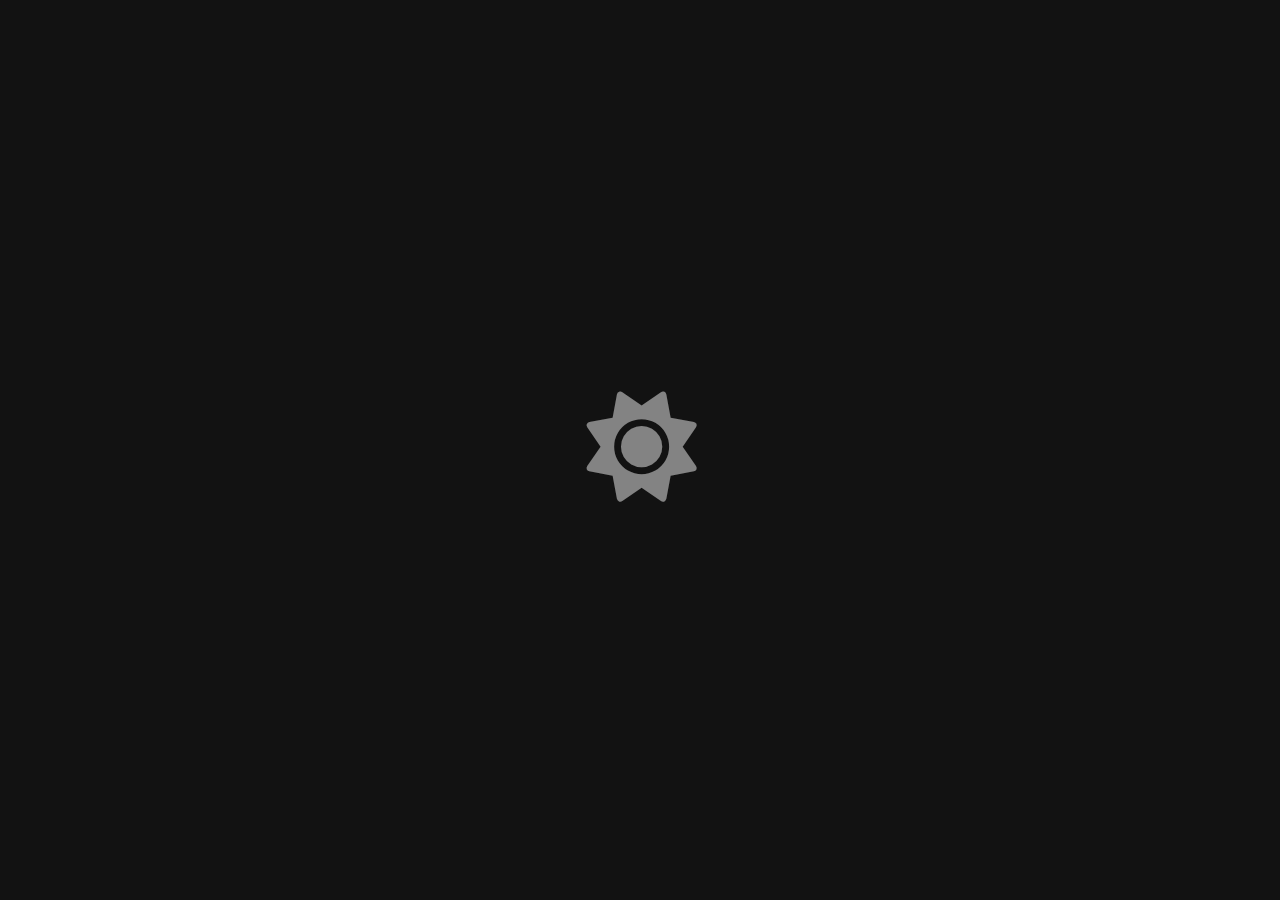
<file: public/index.html>
<!DOCTYPE html>
<html lang="en">
  <head>
    <meta charset="UTF-8" />
    <meta name="viewport" content="width=device-width, initial-scale=1.0" />
    <title>Star - Web Player</title>
    <link rel="icon" type="image/png" href="favicon.ico" />
    <link
      rel="stylesheet"
      type="text/css"
      href="../src/css/webstar-color.css" />
    <link rel="stylesheet" type="text/css" href="../src/css/style.css" />
    <link
      rel="stylesheet"
      type="text/css"
      href="../src/lib/fontawesome/css/all.min.css" />
  </head>
  <body>
    <span id="refresh">
      <div>
        <i class="fa-solid fa-sun fa-fade"></i>
      </div>
    </span>
    <div id="root" class="web">
      <!-------------AA------------->
      <header id="viw1">
        <!-------------A1------------->
        <nav id="viw2">
          <!--IMAGE-->
          <img src="logo.webp" alt="logo-star" loding="lazy" class="img1" />
          <!--HOME-->
          <li class="nav-item">
            <a class="nav-link" aria-current="page" href="index.html">
              <div class="color">
                <i class="fa-solid fa-house"></i>
                <p>Home</p>
              </div>
            </a>
          </li>
        </nav>
        <!-------------A2------------->
        <nav id="viw3">
          <ul id="nav">
            <!--RADIO-->
            <li class="nav-item">
              <a
                class="nav-link"
                aria-current="page"
                href="../src/assets/views/radio.html">
                <div class="color">
                  <i class="fa-solid fa-tower-cell"></i>
                  <p>Radio 24/7</p>
                </div>
              </a>
            </li>
            <!--PUDCAST-->
            <li class="nav-item">
              <a
                class="nav-link"
                aria-current="page"
                href="../src/assets/views/pudcast.html">
                <div class="color">
                  <i class="fa-solid fa-podcast"></i>
                  <p>Pudcast</p>
                </div>
              </a>
            </li>
          </ul>
          <!--APPEARANCE-->
          <ul class="ul-wall">
            <button class="btu-wall" id="appA">
              <div class="color" style="font-size: 15px">
                <i class="fa-solid fa-images"></i>
                <p>Appearance</p>
              </div>
            </button>
            <!--APPEARANCE(NONE)-->
            <section class="appnce" id="appearance">
              <li class="wall-both1">
                <!--TITLE-->
                <h3>Themes</h3>
                <!--BUTTON-->
                <div class="wall-both2">
                  <button class="wall-btu" id="bakA">Default</button>
                  <button class="wall-btu" id="bakB">Glaxay-V1</button>
                  <button class="wall-btu" id="bakC">Glaxay-V2</button>
                </div>
              </li>
            </section>
          </ul>
        </nav>
      </header>
      <!-------------BB------------->
      <main id="main1">
        <!-------------B1------------->
        <header id="main2">
          <!--RIGHT,LEFT-->
          <nav class="row">
            <ul id="aclown">
              <a id="a11" class="a1">
                <i class="fa-solid fa-chevron-left"></i>
              </a>
              <a id="a2" class="a2a">
                <i class="fa-solid fa-chevron-right"></i>
              </a>
            </ul>
            <!--SEARCH-->
            <form class="fsh">
              <input
                type="text"
                name="search"
                id="search"
                placeholder="Search..."
                onfocus="this.value=''" />
              <span id="btsh">
                <i class="fa-solid fa-search"></i>
              </span>
            </form>
            <!--SGIN-UP-LOGIN-->
            <ul class="f1">
              <!--S0-->
              <li class="nav-fill">
                <!--S1-->
                <a
                  class="nav-link"
                  id="link1"
                  href="../src/assets/views/Sgin-up.html">
                  <p>Sgin up</p>
                </a>
                <!--S2-->
                <a
                  id="link2"
                  class="nav-link"
                  href="../src/assets/views/Login.html">
                  <p>Login</p>
                </a>
              </li>
            </ul>
          </nav>
        </header>
        <!-------------B2------------->
        <main id="main3">
          <!--SECTION-1-->
          <section id="page1">
            <!--RAP-->
            <div class="row">
              <!--1-->
              <h6 class="text">Rap</h6>
            </div>
            <!-------------B3------------->
            <article class="cardsA">
              <!--1-->
              <div class="cards A">
                <div class="card">
                  <div class="card-head">
                    <img
                      src="../src/assets/image/logo/rap/rap1.webp"
                      class="img2"
                      alt="logo-music"
                      loding="lazy" />
                    <button id="R1" class="click">
                      <i id="1q" class="fa-solid fa-play"></i>
                    </button>
                    <button id="R11" class="click" style="visibility: hidden">
                      <i class="fa-solid fa-pause"></i>
                    </button>
                  </div>
                  <div class="card-body">
                    <h5 class="card-title" title="Coffee Break">
                      Coffee Break
                    </h5>
                    <p class="card-text">
                      Latin American mzic folk/popular/rap/pop....
                    </p>
                  </div>
                </div>
              </div>
              <!--2-->
              <div class="cards B">
                <div class="card">
                  <div class="card-head">
                    <img
                      src="../src/assets/image/logo/rap/rap2.webp"
                      class="img2"
                      alt="logo-music"
                      loding="lazy" />
                    <button id="R2" class="click">
                      <i id="2q" class="fa-solid fa-play"></i>
                    </button>
                    <button id="R22" class="click" style="visibility: hidden">
                      <i class="fa-solid fa-pause"></i>
                    </button>
                  </div>
                  <div class="card-body">
                    <h5 class="card-title" title="Ask Again Later">
                      Ask Again Later
                    </h5>
                    <p class="card-text">
                      Latin American mzic folk/popular/rap/pop....
                    </p>
                  </div>
                </div>
              </div>
              <!--3-->
              <div class="cards C">
                <div class="card">
                  <div class="card-head">
                    <img
                      src="../src/assets/image/logo/rap/rap3.webp"
                      class="img2"
                      alt="logo-music"
                      loding="lazy" />
                    <button id="R3" class="click">
                      <i id="3q" class="fa-solid fa-play"></i>
                    </button>
                    <button id="R33" class="click" style="visibility: hidden">
                      <i class="fa-solid fa-pause"></i>
                    </button>
                  </div>
                  <div class="card-body">
                    <h5 class="card-title" title="Unofficial Therapy">
                      Unofficial The...
                    </h5>
                    <p class="card-text">
                      Latin American mzic folk/popular/rap/pop....
                    </p>
                  </div>
                </div>
              </div>
              <!--4-->
              <div class="cards D">
                <div class="card">
                  <div class="card-head">
                    <img
                      src="../src/assets/image/logo/rap/rap4.webp"
                      class="img2"
                      alt="logo-music"
                      loding="lazy" />
                    <button id="R4" class="click">
                      <i id="4q" class="fa-solid fa-play"></i>
                    </button>
                    <button id="R44" class="click" style="visibility: hidden">
                      <i class="fa-solid fa-pause"></i>
                    </button>
                  </div>
                  <div class="card-body">
                    <h5 class="card-title" title="In the Lab">In the Lab</h5>
                    <p class="card-text">
                      Latin American mzic folk/popular/rap/pop....
                    </p>
                  </div>
                </div>
              </div>
              <!--5-->
              <div class="cards E">
                <div class="card">
                  <div class="card-head">
                    <img
                      src="../src/assets/image/logo/rap/rap5.webp"
                      class="img2"
                      alt="logo-music"
                      loding="lazy" />
                    <button id="R5" class="click">
                      <i id="5q" class="fa-solid fa-play"></i>
                    </button>
                    <button id="R55" class="click" style="visibility: hidden">
                      <i class="fa-solid fa-pause"></i>
                    </button>
                  </div>
                  <div class="card-body">
                    <h5 class="card-title" title="Diamonds">Diamonds</h5>
                    <p class="card-text">
                      Latin American mzic folk/popular/rap/pop....
                    </p>
                  </div>
                </div>
              </div>
            </article>
            <!--ROCK-->
            <div class="row">
              <!--1-->
              <h6 class="text">Rock</h6>
            </div>
            <!-------------B4------------->
            <article class="cardsA">
              <!--1-->
              <div class="cards A">
                <div class="card">
                  <div class="card-head">
                    <img
                      src="../src/assets/image/logo/rock/rock1.webp"
                      class="img2"
                      alt="logo-music"
                      loding="lazy" />
                    <button id="R01" class="click">
                      <i id="01q" class="fa-solid fa-play"></i>
                    </button>
                    <button id="R011" class="click" style="visibility: hidden">
                      <i class="fa-solid fa-pause"></i>
                    </button>
                  </div>
                  <div class="card-body">
                    <h5 class="card-title" title="Not Gonna Die">
                      Not Gonna Die
                    </h5>
                    <p class="card-text">Rise - 2013</p>
                  </div>
                </div>
              </div>
              <!--2-->
              <div class="cards B">
                <div class="card">
                  <div class="card-head">
                    <img
                      src="../src/assets/image/logo/rock/rock2.webp"
                      class="img2"
                      alt="logo-music"
                      loding="lazy" />
                    <button id="R02" class="click">
                      <i id="02q" class="fa-solid fa-play"></i>
                    </button>
                    <button id="R022" class="click" style="visibility: hidden">
                      <i class="fa-solid fa-pause"></i>
                    </button>
                  </div>
                  <div class="card-body">
                    <h5 class="card-title" title="Work Hard Play">
                      Work Hard Play
                    </h5>
                    <p class="card-text">
                      Latin American mzic folk/popularrap/pop/....
                    </p>
                  </div>
                </div>
              </div>
              <!--3-->
              <div class="cards C">
                <div class="card">
                  <div class="card-head">
                    <img
                      src="../src/assets/image/logo/rock/rock3.webp"
                      class="img2"
                      alt="logo-music"
                      loding="lazy" />
                    <button id="R03" class="click">
                      <i id="03q" class="fa-solid fa-play"></i>
                    </button>
                    <button id="R033" class="click" style="visibility: hidden">
                      <i class="fa-solid fa-pause"></i>
                    </button>
                  </div>
                  <div class="card-body">
                    <h5 class="card-title" title="Iconic">Iconic</h5>
                    <p class="card-text">Ledger - EP - 2018</p>
                  </div>
                </div>
              </div>
              <!--4-->
              <div class="cards D">
                <div class="card">
                  <div class="card-head">
                    <img
                      src="../src/assets/image/logo/rap/rap1.webp"
                      class="img2"
                      alt="logo-music"
                      loding="lazy" />
                    <button id="R04" class="click">
                      <i id="04q" class="fa-solid fa-play"></i>
                    </button>
                    <button id="R044" class="click" style="visibility: hidden">
                      <i class="fa-solid fa-pause"></i>
                    </button>
                  </div>
                  <div class="card-body">
                    <h5 class="card-title" title="Only Bangers">
                      Only Bangers
                    </h5>
                    <p class="card-text">
                      Latin American mzic folk/popularrap/pop/....
                    </p>
                  </div>
                </div>
              </div>
              <!--5-->
              <div class="cards E">
                <div class="card">
                  <div class="card-head">
                    <img
                      src="../src/assets/image/logo/rap/rap1.webp"
                      class="img2"
                      alt="logo-music"
                      loding="lazy" />
                    <button id="R05" class="click">
                      <i id="05q" class="fa-solid fa-play"></i>
                    </button>
                    <button id="R055" class="click" style="visibility: hidden">
                      <i class="fa-solid fa-pause"></i>
                    </button>
                  </div>
                  <div class="card-body">
                    <h5 class="card-title" title="Pump Up the Volume">
                      Pump Up the...
                    </h5>
                    <p class="card-text">
                      Latin American mzic folk/popularrap/pop/....
                    </p>
                  </div>
                </div>
              </div>
            </article>
          </section>
          <!--SECTION-2-->
          <section id="page2">
            <!--JASS-->
            <div class="row">
              <!--1-->
              <h6 class="text">Jass</h6>
            </div>
            <!-------------B5------------->
            <article class="cardsA">
              <!--1-->
              <div class="cards A">
                <div class="card">
                  <div class="card-head">
                    <img
                      src="../src/assets/image/logo/jass/jass1.webp"
                      class="img2"
                      alt="logo-music"
                      loding="lazy" />
                    <button class="click">
                      <i class="fa-solid fa-play"></i>
                    </button>
                  </div>
                  <div class="card-body">
                    <h5 class="card-title" title="Tap In">Tap In</h5>
                    <p class="card-text">
                      Latin American mzi folk/popular/rap/pop/....
                    </p>
                  </div>
                </div>
              </div>
              <!--2-->
              <div class="cards B">
                <div class="card">
                  <div class="card-head">
                    <img
                      src="../src/assets/image/logo/jass/jass5.webp"
                      class="img2"
                      alt="logo-music"
                      loding="lazy" />
                    <button class="click">
                      <i class="fa-solid fa-play"></i>
                    </button>
                  </div>
                  <div class="card-body">
                    <h5 class="card-title" title="Kick It">Kick It</h5>
                    <p class="card-text">
                      Latin American mzi folk/popular/rap/pop/....
                    </p>
                  </div>
                </div>
              </div>
              <!--3-->
              <div class="cards C">
                <div class="card">
                  <div class="card-head">
                    <img
                      src="../src/assets/image/logo/jass/jass4.webp"
                      class="img2"
                      alt="logo-music"
                      loding="lazy" />
                    <button class="click">
                      <i class="fa-solid fa-play"></i>
                    </button>
                  </div>
                  <div class="card-body">
                    <h5 class="card-title" title="Freestyle">Freestyle</h5>
                    <p class="card-text">
                      Latin American mzi folk/popular/rap/pop/....
                    </p>
                  </div>
                </div>
              </div>
              <!--4-->
              <div class="cards D">
                <div class="card">
                  <div class="card-head">
                    <img
                      src="../src/assets/image/logo/jass/jass3.webp"
                      class="img2"
                      alt="logo-music"
                      loding="lazy" />
                    <button class="click">
                      <i class="fa-solid fa-play"></i>
                    </button>
                  </div>
                  <div class="card-body">
                    <h5 class="card-title" title="Can’t Escape">
                      Can’t Escape
                    </h5>
                    <p class="card-text">
                      Latin American mzi folk/popular/rap/pop/....
                    </p>
                  </div>
                </div>
              </div>
              <!--5-->
              <div class="cards E">
                <div class="card">
                  <div class="card-head">
                    <img
                      src="../src/assets/image/logo/jass/jass2.webp"
                      class="img2"
                      alt="logo-music"
                      loding="lazy" />
                    <button class="click">
                      <i class="fa-solid fa-play"></i>
                    </button>
                  </div>
                  <div class="card-body">
                    <h5 class="card-title" title="Off the Top">Off the Top</h5>
                    <p class="card-text">
                      Latin American mzi folk/popular/rap/pop/....
                    </p>
                  </div>
                </div>
              </div>
            </article>
            <!--PHONK-->
            <div class="row">
              <!--1-->
              <h6 class="text">Phonk</h6>
            </div>
            <!-------------B6------------->
            <article class="cardsA">
              <!--1-->
              <div class="cards A">
                <div class="card">
                  <div class="card-head">
                    <img
                      src="../src/assets/image/logo/phonk/phonk1.jpg"
                      class="img2"
                      alt="logo-music"
                      loding="lazy" />
                    <button class="click">
                      <i class="fa-solid fa-play"></i>
                    </button>
                  </div>
                  <div class="card-body">
                    <h5 class="card-title" title="Downtempo">Downtempo</h5>
                    <p class="card-text">
                      atin American mzic folk/popular/rap/pop/....
                    </p>
                  </div>
                </div>
              </div>
              <!--2-->
              <div class="cards B">
                <div class="card">
                  <div class="card-head">
                    <img
                      src="../src/assets/image/logo/phonk/phonk2.jpg"
                      class="img2"
                      alt="logo-music"
                      loding="lazy" />
                    <button class="click">
                      <i class="fa-solid fa-play"></i>
                    </button>
                  </div>
                  <div class="card-body">
                    <h5 class="card-title" title="Chill Drives">
                      Chill Drives
                    </h5>
                    <p class="card-text">
                      atin American mzic folk/popular/rap/pop/....
                    </p>
                  </div>
                </div>
              </div>
              <!--3-->
              <div class="cards C">
                <div class="card">
                  <div class="card-head">
                    <img
                      src="../src/assets/image/logo/phonk/phonk3.jpg"
                      class="img2"
                      alt="logo-music"
                      loding="lazy" />
                    <button class="click">
                      <i class="fa-solid fa-play"></i>
                    </button>
                  </div>
                  <div class="card-body">
                    <h5 class="card-title" title="DeStress Songs">
                      DeStress Songs
                    </h5>
                    <p class="card-text">
                      atin American mzic folk/popular/rap/pop/....
                    </p>
                  </div>
                </div>
              </div>
              <!--4-->
              <div class="cards D">
                <div class="card">
                  <div class="card-head">
                    <img
                      src="../src/assets/image/logo/phonk/phonk4.jpg"
                      class="img2"
                      alt="logo-music"
                      loding="lazy" />
                    <button class="click">
                      <i class="fa-solid fa-play"></i>
                    </button>
                  </div>
                  <div class="card-body">
                    <h5 class="card-title" title="Easy Listening">
                      Easy Listening
                    </h5>
                    <p class="card-text">
                      atin American mzic folk/popular/rap/pop/....
                    </p>
                  </div>
                </div>
              </div>
              <!--5-->
              <div class="cards E">
                <div class="card">
                  <div class="card-head">
                    <img
                      src="../src/assets/image/logo/phonk/phonk6.jpg"
                      class="img2"
                      alt="logo-music"
                      loding="lazy" />
                    <button class="click">
                      <i class="fa-solid fa-play"></i>
                    </button>
                  </div>
                  <div class="card-body">
                    <h5 class="card-title" title="Cafe Evening">
                      Cafe Evening
                    </h5>
                    <p class="card-text">
                      atin American mzic folk/popular/rap/pop/....
                    </p>
                  </div>
                </div>
              </div>
            </article>
          </section>
        </main>
      </main>
      <!-------------CC------------->
      <footer id="player1">
        <!------C1------>
        <nav id="player2">
          <ul id="player3">
            <div id="timerstart" class="time mus-ply">
              <p>0:00</p>
            </div>
            <input type="range" id="movtm" class="progress mus-ply" />
            <div id="timerend" class="time mus-ply">
              <p>0:00</p>
            </div>
          </ul>
          <ul id="player4">
            <!--RANDOM-->
            <button id="rnd" class="mus-ply random">
              <i class="fa-solid fa-shuffle"></i>
            </button>
            <!--BACK-->
            <button id="bck" class="mus-ply back">
              <i class="fa-solid fa-backward-step"></i>
            </button>
            <!--PALY-->
            <button id="ply" class="mus-ply play">
              <i class="fa-solid fa-play"></i>
            </button>
            <!--STOP-->
            <button id="stp" class="play" style="display: none">
              <i class="fa-solid fa-pause"></i>
            </button>
            <!--NEXT-->
            <button id="nxt" class="mus-ply back">
              <i class="fa-solid fa-forward-step next"></i>
            </button>
            <!--LOOP-->
            <button id="lop" class="mus-ply loop">
              <i class="fa-solid fa-repeat"></i>
            </button>
          </ul>
        </nav>
      </footer>
      <!-------------DD------------->
    </div>
    <!--SCRIPT-->
    <script type="module" src="../src/js/main.js" defer></script>
    <script type="text/javascript" src="../src/lib/js/jquery.js"></script>
  </body>
</html>
</file>
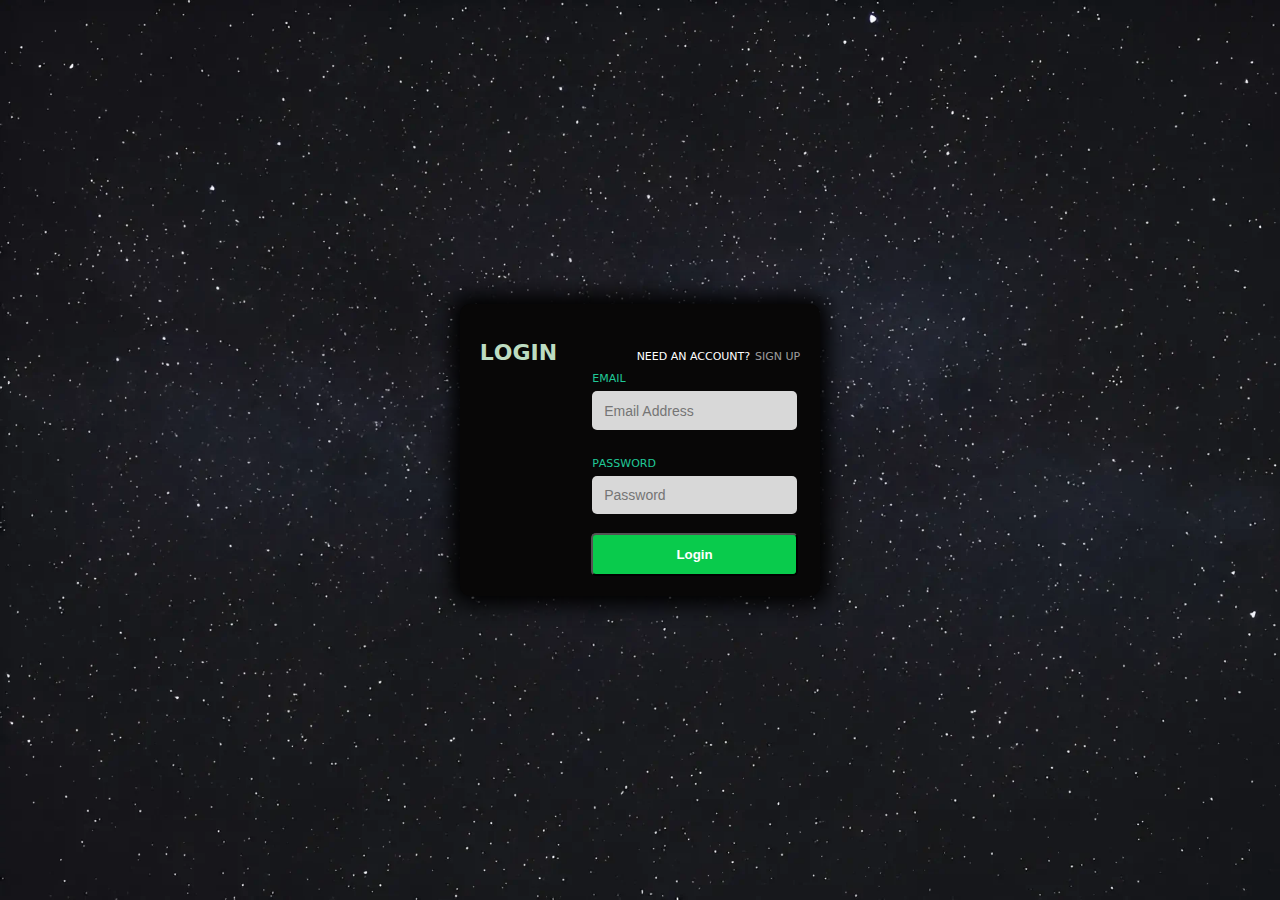
<file: src/assets/views/Login.html>
<!DOCTYPE html>
<html lang="en">
  <head>
    <meta charset="UTF-8" />
    <meta name="viewport" content="width=device-width, initial-scale=1.0" />
    <title>Login - Star</title>
    <link rel="icon" type="image/png" href="../../../public/favicon.ico" />
    <link rel="stylesheet" type="text/css" href="../../css/login-sginup.css" />
    <link rel="stylesheet" type="text/css" href="../../css/webstar-color.css" />
    <link rel="stylesheet" type="text/css" href="../../lib/fontawesome/css/all.min.css" />
  </head>
  <body>
    <!--------FORM-1--------->
    <div class="log-sg" id="form2">
      <!--H-->
      <h2 class="h2">Login</h2>
      <!--------SINGUP--------->
      <div class="pass-frm">
        <form>
          <!--------TEXT--------->
          <div class="title-qus">
            <!--1-->
            <p>Need an account?</p>
            <!--2-->
            <a class="ans-qus" onclick="sginup()">
              <p>Sign up</p>
            </a>
          </div>
          <!--------EMAIL--------->
          <div class="mb-3">
            <label for="Email">Email</label>
            <input
              type="email"
              class="form-control ans"
              placeholder="Email Address" />
          </div>
          <!--------PASS--------->
          <div class="mb-3">
            <label for="Password">Password</label>
            <input
              type="password"
              class="form-control ans"
              placeholder="Password" />
          </div>
          <!--------SUBMIT--------->
          <button type="submit" value="submit" class="submit">
            <p>Login</p>
          </button>
        </form>
      </div>
    </div>
    <!--------FORM-2--------->
    <div class="log-sg" id="form1" style="display: none">
      <!--H-->
      <h2 class="h2">Create New Account</h2>
      <!--------LOGIN--------->
      <div class="pass-frm">
        <form>
          <!--------TEXT--------->
          <div class="title-qus">
            <!--1-->
            <p>Already have an account?</p>
            <!--2-->
            <a class="ans-qus" onclick="login()">
              <p>Log in</p>
            </a>
          </div>
          <!--------EMAIL--------->
          <div class="mb-3">
            <label for="Email">Email</label>
            <input
              type="email"
              class="form-control ans"
              aria-describedby="emailHelp"
              placeholder="Alex@ai.com" />
          </div>
          <!--------PASS--------->
          <div class="mb-3">
            <!--1-->
            <label for="Password">Password</label>
            <input
              type="password"
              class="form-control ans"
              placeholder="12345678" />
            <span class="form-text">Must be 8-20 characters long</span>
            <!--2-->
            <label for="Password">Password</label>
            <input
              type="password"
              class="form-control ans"
              placeholder="12345678" />
          </div>
          <!--------SUBMIT--------->
          <button type="submit" value="submit" class="submit">Register</button>
        </form>
      </div>
    </div>
    <!--SCRIPT-->
    <script type="text/javascript" src="../../js/login.js"></script>
  </body>
</html>
</file>
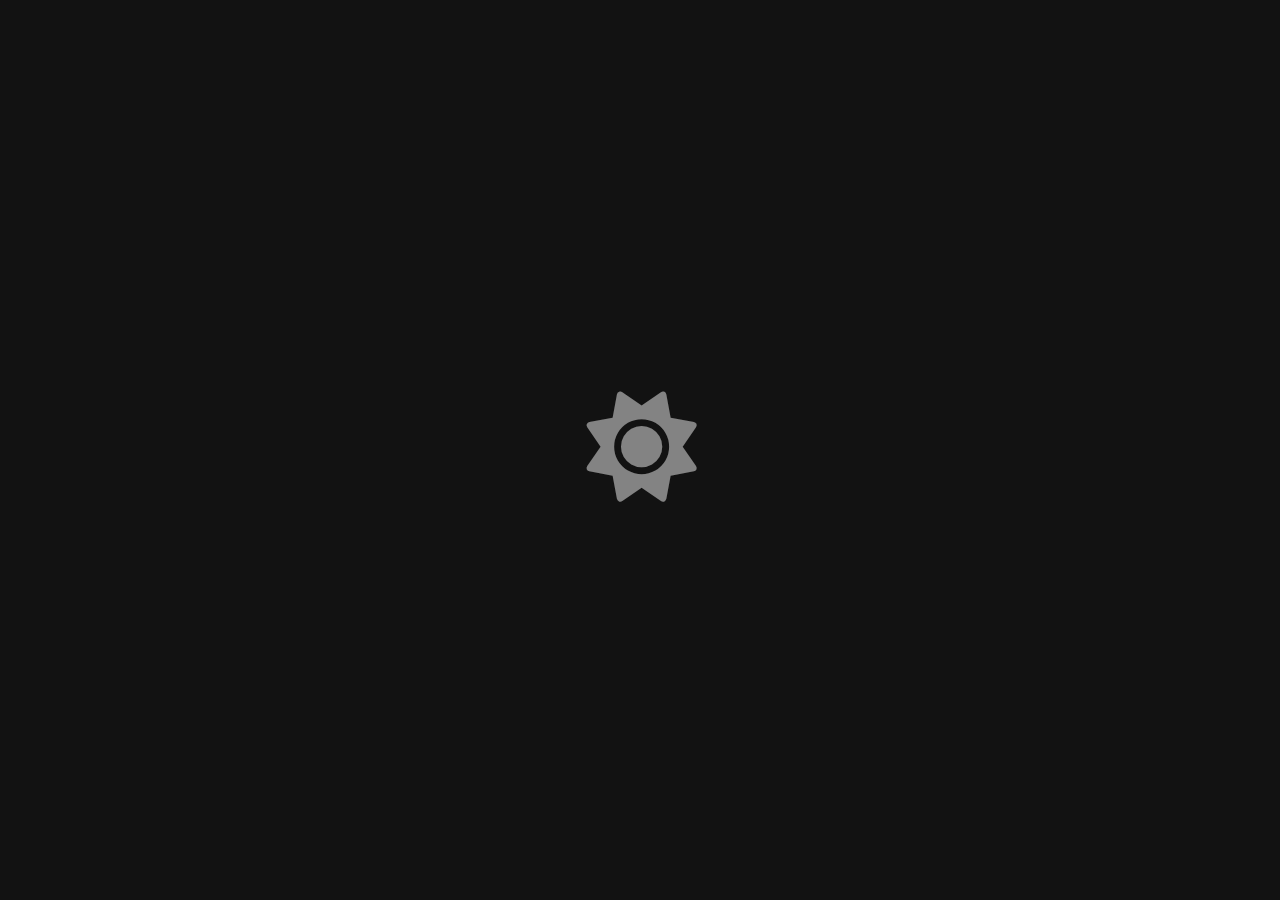
<file: src/assets/views/Pudcast.html>
<!DOCTYPE html>
<html lang="en">
  <head>
    <meta charset="UTF-8" />
    <meta name="viewport" content="width=device-width, initial-scale=1.0" />
    <title>Pudcast - Star</title>
    <link rel="icon" type="image/png" href="../../../public/favicon.ico" />
    <link rel="stylesheet" type="text/css" href="../../css/pudcast.css" />
    <link rel="stylesheet" type="text/css" href="../../css/webstar-color.css" />
    <link
      rel="stylesheet"
      type="text/css"
      href="../../lib/fontawesome/css/all.min.css" />
  </head>
  <body>
    <span id="refresh">
      <div>
        <i class="fa-solid fa-sun fa-fade"></i>
      </div>
    </span>
    <div id="root" class="web">
      <!-------------AA------------->
      <header id="viw1">
        <!-------------A1------------->
        <nav id="viw2">
          <!--IMAGE-->
          <img
            src="../../../public/logo.webp"
            alt="logo-star"
            loding="lazy"
            class="img1" />
          <!--HOME-->
          <li class="nav-item">
            <a
              class="nav-link"
              aria-current="page"
              href="../../../public/index.html">
              <div class="color">
                <i class="fa-solid fa-house"></i>
                <p>Home</p>
              </div>
            </a>
          </li>
        </nav>
        <!-------------A2------------->
        <nav id="viw3">
          <ul id="nav">
            <!--RADIO-->
            <li class="nav-item">
              <a class="nav-link" aria-current="page" href="Radio.html">
                <div class="color">
                  <i class="fa-solid fa-tower-cell"></i>
                  <p>Radio 24/7</p>
                </div>
              </a>
            </li>
            <!--PUDCAST-->
            <li class="nav-item">
              <a class="nav-link" aria-current="page" href="Pudcast.html">
                <div class="color">
                  <i class="fa-solid fa-podcast"></i>
                  <p>Pudcast</p>
                </div>
              </a>
            </li>
          </ul>
          <!--APPEARANCE-->
          <ul class="ul-wall">
            <button class="btu-wall" id="appA">
              <div class="color" style="font-size: 15px">
                <i class="fa-solid fa-images"></i>
                <p>Appearance</p>
              </div>
            </button>
            <!--APPEARANCE(NONE)-->
            <section class="appnce" id="appearance">
              <li class="wall-both1">
                <!--TITLE-->
                <h3>Themes</h3>
                <!--BUTTON-->
                <div class="wall-both2">
                  <button class="wall-btu" id="bakA">Default</button>
                  <button class="wall-btu" id="bakB">Glaxay-V1</button>
                  <button class="wall-btu" id="bakC">Glaxay-V2</button>
                </div>
              </li>
            </section>
          </ul>
        </nav>
      </header>
      <!-------------BB------------->
      <main id="main1">
        <!-------------B1------------->
        <header id="main2">
          <!--RIGHT,LEFT-->
          <nav class="row">
            <ul id="aclown">
              <a class="a1">
                <i class="fa-solid fa-chevron-left"></i>
              </a>
              <a class="a1">
                <i class="fa-solid fa-chevron-right"></i>
              </a>
            </ul>
            <!--SEARCH-->
            <form class="fsh">
              <input
                type="text"
                name="search"
                id="search"
                placeholder="Search..."
                onfocus="this.value=''" />
              <span id="btsh">
                <i class="fa-solid fa-search"></i>
              </span>
            </form>
            <!--SGIN-UP-LOGIN-->
            <ul class="f1">
              <!--S0-->
              <li class="nav-fill">
                <!--S1-->
                <a class="nav-link" id="link1" href="Sgin-up.html">
                  <p>Sgin up</p>
                </a>
                <!--S2-->
                <a id="link2" class="nav-link" href="Login.html">
                  <p>Login</p>
                </a>
              </li>
            </ul>
          </nav>
        </header>
        <!-------------B2------------->
        <main id="main3">
          <section id="page1">
            <!--RAP-->
            <div class="row">
              <h6 class="text">Healty</h6>
            </div>
            <!-------------B3------------->
            <article class="cardsA">
              <!--1-->
              <div class="cards A">
                <div class="card">
                  <div class="card-head">
                    <img
                      src="../image/logo/health/health1.webp"
                      class="img2"
                      alt="logo-music"
                      loding="lazy" />
                    <button class="click">
                      <i class="fa-solid fa-play"></i>
                    </button>
                  </div>
                  <div class="card-body">
                    <h5 class="card-title" title="Coffee Break">
                      Coffee Break
                    </h5>
                    <p class="card-text">
                      Latin American mzic folk/popular/rap/pop....
                    </p>
                  </div>
                </div>
              </div>
              <!--2-->
              <div class="cards B">
                <div class="card">
                  <div class="card-head">
                    <img
                      src="../image/logo/health/health2.webp"
                      class="img2"
                      alt="logo-music"
                      loding="lazy" />
                    <button class="click">
                      <i class="fa-solid fa-play"></i>
                    </button>
                  </div>
                  <div class="card-body">
                    <h5 class="card-title" title="Ask Again Later">
                      Ask Again Later
                    </h5>
                    <p class="card-text">
                      Latin American mzic folk/popular/rap/pop....
                    </p>
                  </div>
                </div>
              </div>
              <!--3-->
              <div class="cards C">
                <div class="card">
                  <div class="card-head">
                    <img
                      src="../image/logo/health/health3.webp"
                      class="img2"
                      alt="logo-music"
                      loding="lazy" />
                    <button class="click">
                      <i class="fa-solid fa-play"></i>
                    </button>
                  </div>
                  <div class="card-body">
                    <h5 class="card-title" title="Unofficial Therapy">
                      Unofficial The...
                    </h5>
                    <p class="card-text">
                      Latin American mzic folk/popular/rap/pop....
                    </p>
                  </div>
                </div>
              </div>
              <!--4-->
              <div class="cards D">
                <div class="card">
                  <div class="card-head">
                    <img
                      src="../image/logo/health/health4.webp"
                      class="img2"
                      alt="logo-music"
                      loding="lazy" />
                    <button class="click">
                      <i class="fa-solid fa-play"></i>
                    </button>
                  </div>
                  <div class="card-body">
                    <h5 class="card-title" title="In the Lab">In the Lab</h5>
                    <p class="card-text">
                      Latin American mzic folk/popular/rap/pop....
                    </p>
                  </div>
                </div>
              </div>
              <!--5-->
              <div class="cards E">
                <div class="card">
                  <div class="card-head">
                    <img
                      src="../image/logo/health/health6.webp"
                      class="img2"
                      alt="logo-music"
                      loding="lazy" />
                    <button class="click">
                      <i class="fa-solid fa-play"></i>
                    </button>
                  </div>
                  <div class="card-body">
                    <h5 class="card-title" title="Diamonds">Diamonds</h5>
                    <p class="card-text">
                      Latin American mzic folk/popular/rap/pop....
                    </p>
                  </div>
                </div>
              </div>
            </article>
            <!--RAP-->
            <div class="row">
              <h6 class="text">History</h6>
            </div>
            <!-------------B4------------->
            <article class="cardsA">
              <!--1-->
              <div class="cards A">
                <div class="card">
                  <div class="card-head">
                    <img
                      src="../image/logo/history/history1.webp"
                      class="img2"
                      alt="logo-music"
                      loding="lazy" />
                    <button class="click">
                      <i class="fa-solid fa-play"></i>
                    </button>
                  </div>
                  <div class="card-body">
                    <h5 class="card-title" title="Coffee Break">
                      Coffee Break
                    </h5>
                    <p class="card-text">
                      Latin American mzic folk/popular/rap/pop....
                    </p>
                  </div>
                </div>
              </div>
              <!--2-->
              <div class="cards B">
                <div class="card">
                  <div class="card-head">
                    <img
                      src="../image/logo/history/history2.webp"
                      class="img2"
                      alt="logo-music"
                      loding="lazy" />
                    <button class="click">
                      <i class="fa-solid fa-play"></i>
                    </button>
                  </div>
                  <div class="card-body">
                    <h5 class="card-title" title="Ask Again Later">
                      Ask Again Later
                    </h5>
                    <p class="card-text">
                      Latin American mzic folk/popular/rap/pop....
                    </p>
                  </div>
                </div>
              </div>
              <!--3-->
              <div class="cards C">
                <div class="card">
                  <div class="card-head">
                    <img
                      src="../image/logo/history/history3.webp"
                      class="img2"
                      alt="logo-music"
                      loding="lazy" />
                    <button class="click">
                      <i class="fa-solid fa-play"></i>
                    </button>
                  </div>
                  <div class="card-body">
                    <h5 class="card-title" title="Unofficial Therapy">
                      Unofficial The...
                    </h5>
                    <p class="card-text">
                      Latin American mzic folk/popular/rap/pop....
                    </p>
                  </div>
                </div>
              </div>
              <!--4-->
              <div class="cards D">
                <div class="card">
                  <div class="card-head">
                    <img
                      src="../image/logo/history/history5.webp"
                      class="img2"
                      alt="logo-music"
                      loding="lazy" />
                    <button class="click">
                      <i class="fa-solid fa-play"></i>
                    </button>
                  </div>
                  <div class="card-body">
                    <h5 class="card-title" title="In the Lab">In the Lab</h5>
                    <p class="card-text">
                      Latin American mzic folk/popular/rap/pop....
                    </p>
                  </div>
                </div>
              </div>
              <!--5-->
              <div class="cards E">
                <div class="card">
                  <div class="card-head">
                    <img
                      src="../image/logo/history/history6.webp"
                      class="img2"
                      alt="logo-music"
                      loding="lazy" />
                    <button class="click">
                      <i class="fa-solid fa-play"></i>
                    </button>
                  </div>
                  <div class="card-body">
                    <h5 class="card-title" title="Diamonds">Diamonds</h5>
                    <p class="card-text">
                      Latin American mzic folk/popular/rap/pop....
                    </p>
                  </div>
                </div>
              </div>
            </article>
          </section>
        </main>
      </main>
      <!-------------CC------------->
      <footer id="player1">
        <!------C1------>
        <nav id="player2">
          <ul id="player4">
            <!--RANDOM-->
            <button id="rnd" class="mus-ply random">
              <i class="fa-solid fa-shuffle"></i>
            </button>
            <!--BACK-->
            <button id="bck" class="mus-ply back">
              <i class="fa-solid fa-backward-step"></i>
            </button>
            <!--PALY-->
            <button id="ply" class="mus-ply play">
              <i class="fa-solid fa-play"></i>
            </button>
            <!--NEXT-->
            <button id="nxt" class="mus-ply back">
              <i class="fa-solid fa-forward-step next"></i>
            </button>
            <!--LOOP-->
            <button id="lop" class="mus-ply loop">
              <i class="fa-solid fa-repeat"></i>
            </button>
          </ul>
        </nav>
      </footer>
      <!-------------DD------------->
    </div>
    <!--SCRIPT-->
    <script type="module" src="../../js/pudcast.js" defer></script>
  </body>
</html>
</file>
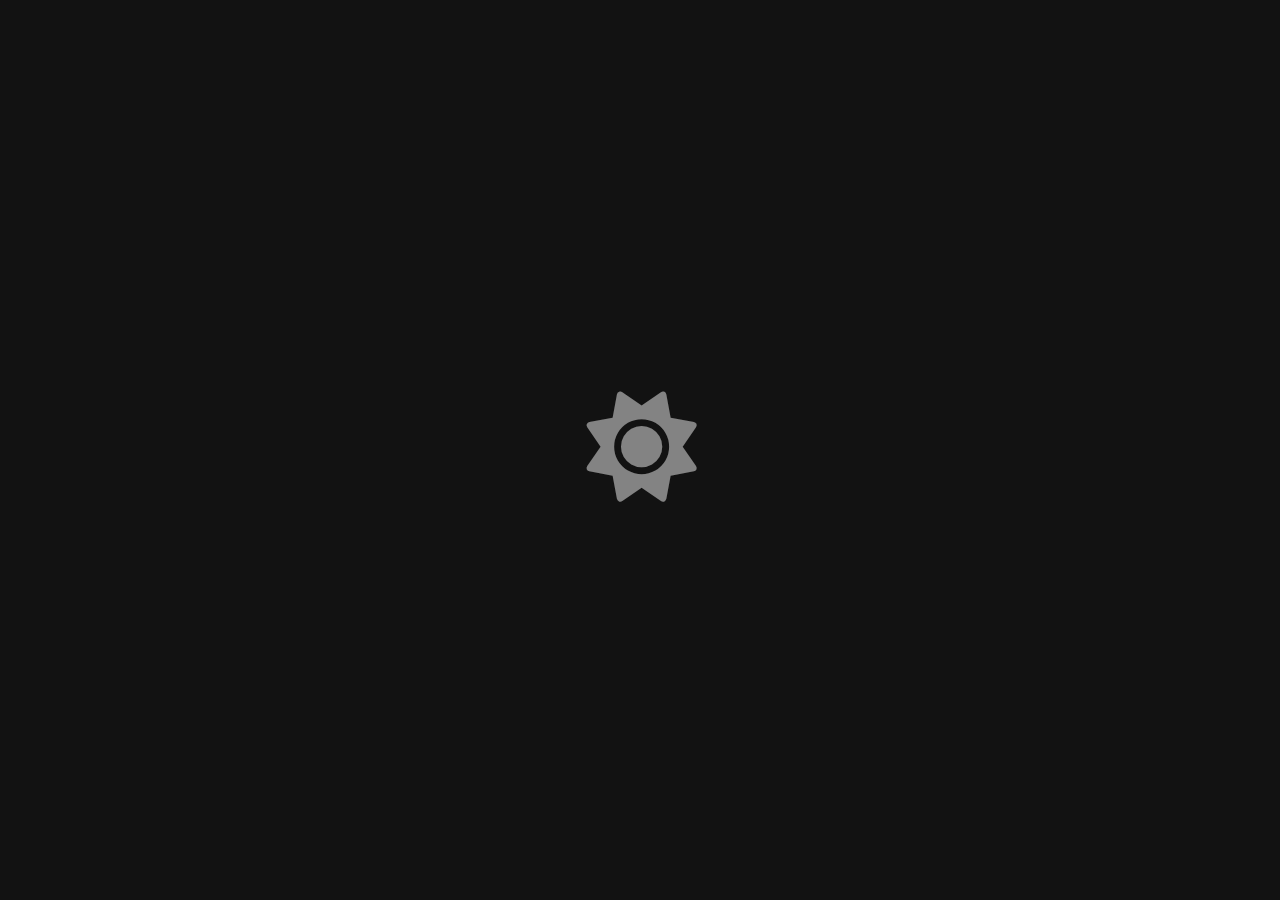
<file: src/assets/views/Radio.html>
<!DOCTYPE html>
<html lang="en">
  <head>
    <meta charset="UTF-8" />
    <meta name="viewport" content="width=device-width, initial-scale=1.0" />
    <title>Radio 24/7 - Star</title>
    <link rel="icon" type="image/png" href="../../../public/favicon.ico" />
    <link rel="stylesheet" type="text/css" href="../../css/radio.css" />
    <link rel="stylesheet" type="text/css" href="../../css/webstar-color.css" />
    <link
      rel="stylesheet"
      type="text/css"
      href="../../lib/fontawesome/css/all.min.css" />
  </head>
  <body>
    <span id="refresh">
      <div>
        <i class="fa-solid fa-sun fa-fade"></i>
      </div>
    </span>
    <div id="root" class="web">
      <!-------------AA------------->
      <header id="viw1">
        <!-------------A1------------->
        <nav id="viw2">
          <!--IMAGE-->
          <img
            src="../../../public/logo.webp"
            alt="logo-star"
            loding="lazy"
            class="img1" />
          <!--HOME-->
          <li class="nav-item">
            <a
              class="nav-link"
              aria-current="page"
              href="../../../public/index.html">
              <div class="color">
                <i class="fa-solid fa-house"></i>
                <p>Home</p>
              </div>
            </a>
          </li>
        </nav>
        <!-------------A2------------->
        <nav id="viw3">
          <ul id="nav">
            <!--RADIO-->
            <li class="nav-item">
              <a class="nav-link" aria-current="page" href="Radio.html">
                <div class="color">
                  <i class="fa-solid fa-tower-cell"></i>
                  <p>Radio 24/7</p>
                </div>
              </a>
            </li>
            <!--PUDCAST-->
            <li class="nav-item">
              <a class="nav-link" aria-current="page" href="Pudcast.html">
                <div class="color">
                  <i class="fa-solid fa-podcast"></i>
                  <p>Pudcast</p>
                </div>
              </a>
            </li>
          </ul>
          <!--APPEARANCE-->
          <ul class="ul-wall">
            <button class="btu-wall" id="appA">
              <div class="color" style="font-size: 15px">
                <i class="fa-solid fa-images"></i>
                <p>Appearance</p>
              </div>
            </button>
            <!--APPEARANCE(NONE)-->
            <section class="appnce" id="appearance">
              <li class="wall-both1">
                <!--TITLE-->
                <h3>Themes</h3>
                <!--BUTTON-->
                <div class="wall-both2">
                  <button class="wall-btu" id="bakA">Default</button>
                  <button class="wall-btu" id="bakB">Glaxay-V1</button>
                  <button class="wall-btu" id="bakC">Glaxay-V2</button>
                </div>
              </li>
            </section>
          </ul>
        </nav>
      </header>
      <!-------------BB------------->
      <main id="main1">
        <!-------------B1------------->
        <header id="main2">
          <!--RIGHT,LEFT-->
          <nav class="row">
            <ul id="aclown">
              <a class="a1">
                <i class="fa-solid fa-chevron-left"></i>
              </a>
              <a class="a1">
                <i class="fa-solid fa-chevron-right"></i>
              </a>
            </ul>
            <!--SEARCH-->
            <form class="fsh">
              <input
                type="text"
                name="search"
                id="search"
                placeholder="Search..."
                onfocus="this.value=''" />
              <span id="btsh">
                <i class="fa-solid fa-search"></i>
              </span>
            </form>
            <!--SGIN-UP-LOGIN-->
            <ul class="f1">
              <!--S0-->
              <li class="nav-fill">
                <!--S1-->
                <a class="nav-link" id="link1" href="Sgin-up.html">
                  <p>Sgin up</p>
                </a>
                <!--S2-->
                <a id="link2" class="nav-link" href="Login.html">
                  <p>Login</p>
                </a>
              </li>
            </ul>
          </nav>
        </header>
        <!-------------B2------------->
        <main id="main3">
          <section id="page1">
            <!--RAP-->
            <div class="row">
              <h6 class="text">24/7</h6>
            </div>
            <!-------------B3------------->
            <article class="cardsA">
              <!--1-->
              <div class="cards A">
                <div class="card">
                  <div class="card-head">
                    <img
                      src="../image/logo/radio/radio1.png"
                      class="img2"
                      alt="logo-music"
                      loding="lazy" />
                  </div>
                  <div class="card-body">
                    <h5 class="card-title" title="Coffee Break">
                      Coffee Break
                    </h5>
                    <p class="card-text">
                      Latin American mzic folk/rap/pop....
                    </p>
                  </div>
                </div>
              </div>
              <!--2-->
              <div class="cards B">
                <div class="card">
                  <div class="card-head">
                    <img
                      src="../image/logo/radio/radio2.png"
                      class="img2"
                      alt="logo-music"
                      loding="lazy" />
                  </div>
                  <div class="card-body">
                    <h5 class="card-title" title="Ask Again Later">
                      Ask Again Later
                    </h5>
                    <p class="card-text">
                      Latin American mzic folk/rap/pop....
                    </p>
                  </div>
                </div>
              </div>
              <!--3-->
              <div class="cards S">
                <div class="card">
                  <div class="card-head">
                    <img
                      src="../image/logo/radio/radio3.png"
                      class="img2"
                      alt="logo-music"
                      loding="lazy" />
                  </div>
                  <div class="card-body">
                    <h5 class="card-title" title="In the Lab">In the Lab</h5>
                    <p class="card-text">
                      Latin American mzic folk/rap/pop....
                    </p>
                  </div>
                </div>
              </div>
              <!--4-->
              <div class="cards D">
                <div class="card">
                  <div class="card-head">
                    <img
                      src="../image/logo/radio/radio4.png"
                      class="img2"
                      alt="logo-music"
                      loding="lazy" />
                  </div>
                  <div class="card-body">
                    <h5 class="card-title" title="Diamonds">Diamonds</h5>
                    <p class="card-text">
                      Latin American mzic folk/rap/pop....
                    </p>
                  </div>
                </div>
              </div>
            </article>
          </section>
        </main>
      </main>
      <!-------------CC------------->
      <footer id="player1">
        <!------C1------>
        <nav id="player2">
          <ul id="player4">
            <!--RANDOM-->
            <button id="rnd" class="mus-ply random">
              <i class="fa-solid fa-shuffle"></i>
            </button>
            <!--BACK-->
            <button id="bck" class="mus-ply back">
              <i class="fa-solid fa-backward-step"></i>
            </button>
            <!--PALY-->
            <button id="ply" class="mus-ply play">
              <i class="fa-solid fa-play"></i>
            </button>
            <!--STOP-->
            <button id="stp" class="play" style="display: none">
              <i class="fa-solid fa-pause"></i>
            </button>
            <!--NEXT-->
            <button id="nxt" class="mus-ply back">
              <i class="fa-solid fa-forward-step next"></i>
            </button>
            <!--LOOP-->
            <button id="lop" class="mus-ply loop">
              <i class="fa-solid fa-repeat"></i>
            </button>
          </ul>
        </nav>
      </footer>
      <!-------------DD------------->
    </div>
    <!--SCRIPT-->
    <script type="module" src="../../js/radio.js" defer></script>
  </body>
</html>
</file>
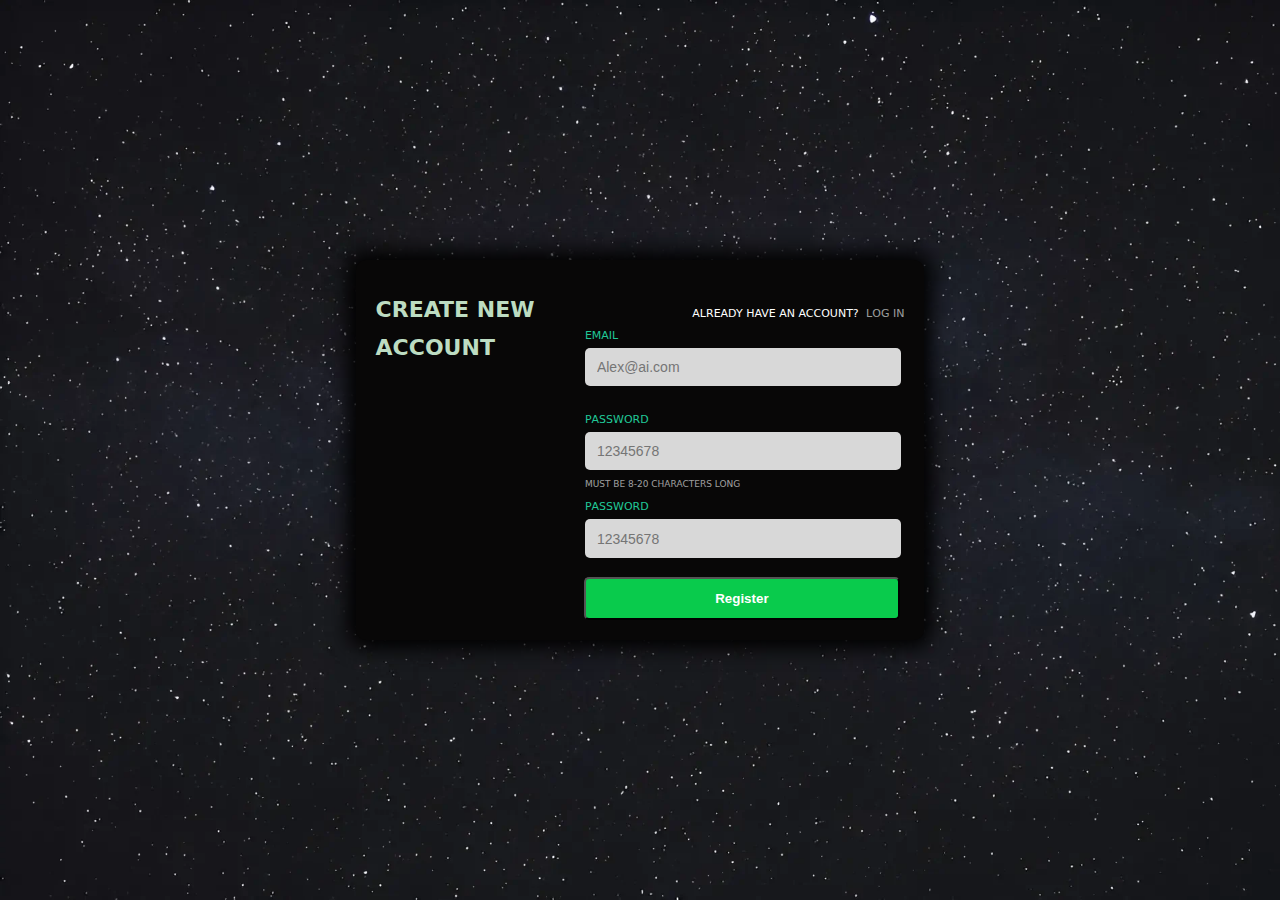
<file: src/assets/views/Sgin-up.html>
<!DOCTYPE html>
<html lang="en">
  <head>
    <meta charset="UTF-8" />
    <meta name="viewport" content="width=device-width, initial-scale=1.0" />
    <title>Sgin up - Star</title>
    <link rel="icon" type="image/png" href="../../../public/favicon.ico" />
    <link rel="stylesheet" type="text/css" href="../../css/login-sginup.css" />
    <link rel="stylesheet" type="text/css" href="../../css/webstar-color.css" />
    <link rel="stylesheet" type="text/css" href="../../lib/fontawesome/css/all.min.css" />
  </head>
  <body>
    <!--------FORM-1--------->
    <div class="log-sg" id="form1">
      <!--H-->
      <h2 class="h2">Create New Account</h2>
      <!--------LOGIN--------->
      <div class="pass-frm">
        <form>
          <!--------TEXT--------->
          <div class="title-qus">
            <!--1-->
            <p>Already have an account?</p>
            <!--2-->
            <a class="ans-qus" onclick="login()">
              <p>Log in</p>
            </a>
          </div>
          <!--------EMAIL--------->
          <div class="mb-3">
            <label for="Email">Email</label>
            <input
              type="email"
              class="form-control"
              aria-describedby="emailHelp"
              placeholder="Alex@ai.com" />
          </div>
          <!--------PASS--------->
          <div class="mb-3">
            <!--1-->
            <label for="Password">Password</label>
            <input
              type="password"
              class="form-control"
              placeholder="12345678" />
            <span class="form-text">Must be 8-20 characters long</span>
            <!--2-->
            <label for="Password">Password</label>
            <input
              type="password"
              class="form-control"
              placeholder="12345678" />
          </div>
          <!--------SUBMIT--------->
          <button type="submit" value="submit" class="submit">Register</button>
        </form>
      </div>
    </div>
    <!--------FORM-2--------->
    <div class="log-sg" id="form2" style="display: none">
      <!--H-->
      <h2 class="h2">Login</h2>
      <!--------SINGUP--------->
      <div class="pass-frm">
        <form>
          <!--------TEXT--------->
          <div class="title-qus">
            <!--1-->
            <p>Need an account?</p>
            <!--2-->
            <a class="ans-qus" onclick="sginup()">
              <p>Sign up</p>
            </a>
          </div>
          <!--------EMAIL--------->
          <div class="mb-3">
            <label for="Email">Email</label>
            <input
              type="email"
              class="form-control"
              placeholder="Email Address" />
          </div>
          <!--------PASS--------->
          <div class="mb-3">
            <label for="Password">Password</label>
            <input
              type="password"
              class="form-control"
              placeholder="Password" />
          </div>
          <!--------SUBMIT--------->
          <button type="submit" value="submit" class="submit">Login</button>
        </form>
      </div>
    </div>
    <script type="text/javascript" src="../../js/sgin-up.js"></script>
  </body>
</html>
</file>
<file: src/css/webstar-color.css>
:root {
  /***BLACK***/
  --black-100: #000000;
  --black-200: #000000b3;
  --black-300: #000000ad;
  --black-400: #00000080;
  --black-500: #121212;
  --black-600: #121212b5;
  --black-700: #101010;
  --black-800: #1c1b1b8c;
  --black-900: #5656561a;
  --black-1000: #080707;

  /***WHITE***/
  --white-100: #ffffff;
  --white-200: #fffffff1;
  --white-300: #ffffffe0;
  --white-400: #ffffff9c;
  --white-500: #ffffff7a;
  --white-600: #f3f3f3a6;
  --white-700: #424242;
  --white-800: #2a2a2a;
  --white-900: #fdfdfdd9;

  /***GRAY***/
  --gray-100: #6c6c6c;
  --gray-200: #787272;
  --gray-300: #8a8686d5;
  --gray-400: #adb5bd;
  --gray-500: #ced4da;
  --gray-600: #dee2e6;
  --gray-700: #e9ecef;
  --gray-800: #f8f9fa;
  --gray-900: #2a2a2abf;

  /***GREEN***/
  --green-100: #00ff59;
  --green-200: #09cb4c;
  --green-300: #27af51d6;
  --green-400: #198754;
  --green-500: #198754;
  --green-600: #20c997;
  --green-700: #2ab555;
  --green-800: #d7fbdde0;
}
</file>
<file: src/css/style.css>
/****ALL****/
* {
  margin: 0%;
  padding: 0%;
  user-select: none;
}

/***FONT***/
@font-face {
  font-family: webstar;
  src: url(../assets/fonts/webstar.ttf);
}

/****BODY****/
body {
  height: 100vh;
  padding: 0.7%;
  background-color: var(--black-100);
  background-image: url(../assets/image/background/star1.webp);
  background-size: cover;
  animation: myleft 30s linear infinite alternate;
  font-family: system-ui, sans-serif;
  box-sizing: border-box;
}
/***ANIMATION***/
@keyframes myleft {
  0% {
    background-position: left bottom;
    background-size: 100%;
  }
  100% {
    background-position: left bottom;
    background-size: 150%;
  }
}

/****WEB****/
.web {
  height: 100%;
  width: 100%;
  display: grid;
  grid-template-areas:
    "header  main"
    "header  main"
    "footer  footer";
  grid-template-rows: 1fr;
  grid-template-columns: 360px;
  grid-gap: 10px;
}

/****HEADER****/
#viw1 {
  display: flex;
  flex-direction: column;
  grid-area: header;
  gap: 10px;
}

/***TOP***/
#viw2 {
  padding: 4%;
  background-color: var(--black-500);
  border-radius: 8px;
}
/***IMAGE-LOGO***/
.img1 {
  width: 120px;
  height: auto;
  margin-bottom: 20px;
  pointer-events: none;
}

/***BOTTOM***/
#viw3 {
  display: grid;
  padding: 4%;
  gap: 6px;
  height: 100%;
  background-color: var(--black-500);
  border-radius: 8px;
}
/***APPEARANCE-UL***/
.ul-wall {
  display: flex;
  align-items: flex-start;
  flex-direction: column-reverse;
  justify-content: space-between;
}
/***APPEARANCE-BUTTON***/
.btu-wall {
  background: radial-gradient(#00000038, transparent);
  padding: 7px 11px 7px 11px;
  border: 1px solid white;
  border-radius: 13px;
}
/***APPEARANCE-PAGE***/
.appnce {
  position: relative;
  display: none;
  padding: 13px;
  gap: 40px;
  width: 55%;
  background-color: var(--black-800);
  color: var(--white-100);
  box-shadow: 0px 0px 20px 3px var(--black-100);
  border-radius: 5px;
}
/***REFRESH-APPEARANCE***/
#refreshB {
  position: absolute;
  height: 100%;
  width: 100%;
  background: var(--black-500);
  z-index: 6;
  left: 0;
  top: 0;
  border-radius: 6px;
}
/***APPEARANCE-LI***/
.wall-both1 {
  display: grid;
  gap: 11px;
}
/***APPEARANCE-DIV***/
.wall-both2 {
  display: flex;
  gap: 10px;
  flex-direction: column;
}
/***APPEARANCE-DIV-BUTTON***/
.wall-btu {
  height: 4vh;
  width: 100%;
  color: #6c6c6c;
  background-image: url(../assets/image/background/star3.webp);
  background-size: cover;
  font-size: 16px;
  font-weight: 700;
  border-radius: 6px;
  transition: all 0.2s ease;
}

.wall-btu:hover {
  color: var(--white-100);
  border: 3px solid black;
}

/***NAV-ITEM***/
.nav-item {
  display: grid;
  margin-bottom: 20px;
}

/***LINK***/
.nav-link {
  text-decoration: none;
}

/***TEXT-HEADER***/
.color {
  display: flex;
  align-items: baseline;
  color: var(--white-500);
  font-size: 19px;
  font-weight: 500;
  font-family: system-ui, sans-serif;
  transition: all 0.2s ease;
}
/***TEXT-HOVER***/
.color:hover {
  color: var(--white-100);
}

/***MAIN-1***/
#main1 {
  grid-area: main;
  border-radius: 8px;
  overflow: hidden;
  position: relative;
  background-color: var(--black-500);
}
/***MAIN-HEADER***/
#main2 {
  background-color: var(--black-400);
}

/***ROW***/
.row {
  display: flex;
  align-items: center;
  padding: 20px;
  text-align: left;
  margin: 0%;
  column-gap: 25px;
}

/***ICON-RIGHT-LEFT***/
#aclown {
  width: auto;
  display: flex;
  gap: 10px;
  padding: 0%;
}
/***LEFT***/
.a1 {
  width: 38px;
  height: 38px;
  background-color: var(--black-600);
  color: var(--white-600);
  border-radius: 100%;
  cursor: not-allowed;
  display: flex;
  align-items: center;
  justify-content: space-evenly;
  text-decoration: auto;
}
/***RIGHT***/
.a2a {
  width: 38px;
  height: 38px;
  cursor: pointer;
  background: var(--black-200);
  color: var(--white-100);
  border-radius: 100%;
  display: flex;
  align-items: center;
  justify-content: space-evenly;
  text-decoration: auto;
}

/***FORM-SEARCH***/
.fsh {
  position: relative;
  width: 30%;
  padding: 0%;
  display: flex;
  align-items: center;
}

/***SEARCH***/
#search {
  width: 100%;
  border-radius: 40px;
  cursor: pointer;
  color: var(--white-100);
  padding: 14px 37px;
  background-color: var(--black-800);
  border: 0px;
  transition: all 0.2s ease;
}
/***SEARCH-HOVER***/
#search:hover {
  background-color: var(--gray-900);
}
/***BUTTON-CANCEL***/
#Search::-webkit-search-cancel-button {
  -webkit-appearance: none;
}
/***ICON-SEARCH***/
#btsh {
  color: var(--white-400);
  font-size: 13px;
  position: absolute;
  left: 15px;
  display: flex;
  justify-content: center;
  align-content: center;
}

/***LOGIN-SGIN-UP***/
.f1 {
  width: 65%;
  padding: 0%;
  display: flex;
  justify-content: flex-end;
}

/***SGIN-UP***/
#link1 {
  color: var(--gray-100);
  font-family: system-ui, sans-serif;
  font-size: 19px;
  font-weight: 500;
}
/***SGIN-UP-HOVER***/
#link1:hover {
  color: var(--white-100);
  transform: scale(1.04);
}

/***SGIN-UP-LOGIN***/
.nav-fill {
  display: flex;
  gap: 15px;
  align-items: center;
}

/***LOGIN***/
#link2 {
  display: flex;
  justify-content: center;
  align-content: flex-end;
  align-items: center;
  width: 105px;
  height: 45px;
  background-color: var(--white-100);
  color: var(--black-100);
  border-radius: 40px;
  font-size: 20px;
  font-weight: 600;
  transition: all 0.2s ease;
}
/***LOGIN-HOVER***/
#link2:hover {
  transform: scale(1.04);
}

/***MAIN-2***/
#main3 {
  height: 87%;
  overflow-y: scroll;
  overflow-x: hidden;
  padding: 0%;
}

/***TEXT-H***/
.text {
  color: var(--white-300);
  font-size: 34px;
  transition: all 0.2s ease;
}
/***TEXT-H-HOVER***/
.text:hover {
  text-decoration: underline;
}

/***CARDS-MUSIC***/
.cardsA {
  display: grid;
  grid-template-areas: "a b c d e";
  padding: 2.703px 0px 10.703px 16.703px;
  overflow-x: scroll;
  overflow-y: hidden;
}
/***GRID-AREA-MUSIC***/
/***1***/
.A {
  grid-area: a;
}
/***2***/
.B {
  grid-area: b;
}
/***3***/
.C {
  grid-area: c;
}
/***4***/
.D {
  grid-area: d;
}
/***5***/
.E {
  grid-area: e;
}

/***MUSIC(A)***/
.cards {
  height: 100%;
}

/***MUSIC(B)***/
.card {
  position: relative;
  width: 11rem;
  font-size: 12px;
  padding: 1rem;
  border-radius: 6px;
  transition: all 0.2s ease;
}
/***MUSIC(B)HOVER***/
.card:hover {
  background: var(--black-900);
}

/***MUSIC-COVER***/
.img2 {
  filter: drop-shadow(1px 1px 3px rgba(0, 0, 0, 0.743));
  border-radius: 4px;
  width: 100%;
  height: 170px;
  pointer-events: none;
}

/***CARDS-BODY***/
.card-body {
  font-family: system-ui, sans-serif;
  padding: 14px 6px 0px 6px;
}
/***TITLE-TOP***/
.card-title {
  color: var(--white-200);
  font-size: 18px;
  margin-bottom: 0.2rem;
}
/***TITLE-BOTTOM***/
.card-text {
  color: var(--gray-300);
}

/***PLAY-MUSIC***/
.click {
  transition: all 0.2s cubic-bezier(1, -2.46, 0, 2.38);
  height: 50px;
  width: 50px;
  border-radius: 100%;
  background-color: var(--green-200);
  display: flex;
  justify-content: center;
  flex-direction: column;
  align-items: center;
  font-size: 20px;
  position: absolute;
  bottom: 106px;
  right: 29px;
  opacity: 0;
  border: 0;
}
/***PLAY-MUSIC-HOVER***/
.click:hover {
  transform: scale(1.08);
}
/***PLAY-MUSIC-SHOW***/
.card:hover .click {
  opacity: 1;
}

/***ICON-DESING***/
i {
  margin: 2%;
}

/***FOOTER***/
#player1 {
  grid-area: footer;
  background: var(--black-500);
  border-radius: 8px;
}

/***MUSIC-PLAY***/
#player2 {
  width: 100%;
  height: 100%;
  display: flex;
  justify-content: center;
  align-items: center;
  flex-direction: column-reverse;
}

/***RANGE-TIME***/
#player3 {
  width: 100%;
  display: flex;
  justify-content: center;
  align-items: flex-end;
  gap: 13px;
  margin-bottom: 10px;
}

/***TIME***/
.time {
  color: #2a2a2a;
  margin-bottom: 3px;
  cursor: default;
}

/***RANGE***/
.progress {
  width: 400px;
  accent-color: var(--gray-900);
  cursor: not-allowed;
  border: 0;
  position: relative;
}
/***CUSTOME-RANGE-1***/
.progress::-webkit-progress-bar {
  background: var(--gray-900);
  height: 7px;
  border-radius: 20px;
}
/***CUSTOME-RANGE-2***/
.progress::-webkit-progress-value {
  bottom: 4px;
  border-radius: 16px;
  position: absolute;
  background: var(--white-800);
}
/***CUSTOME-RANGE-3***/
input[type="range"] {
  accent-color: #7a7a7a;
  height: 5px;
  margin-bottom: 9px;
}

/***ICON-MUSIC***/
#player4 {
  display: flex;
  margin-bottom: 9px;
  margin-top: 18px;
  gap: 20px;
  align-items: center;
  justify-content: center;
  flex-wrap: wrap;
  color: var(--gray-900);
}

/***ICON-PLAY***/
.play {
  display: flex;
  justify-content: center;
  align-items: center;
  padding: 10px;
  background-color: var(--gray-900);
  color: var(--black-600);
  width: 55px;
  font-size: 25px;
  height: 55px;
  border-radius: 60%;
  cursor: not-allowed;
  border: 0;
}

/***ICON-BACK-NEXT***/
.back {
  font-size: 40px;
  cursor: not-allowed;
  background: none;
  color: var(--gray-900);
}

/***ICON-LOOP***/
.random,
.loop {
  font-size: 25px;
  cursor: not-allowed;
  background: none;
  color: var(--gray-900);
}
/**PLAYER-ALL***/
.mus-ply {
  border: 0;
}

/***ERROR-404***/
.err1 {
  height: 100%;
  width: 100%;
  display: flex;
  justify-content: center;
  align-items: center;
  color: var(--white-300);
  font-size: 100px;
  font-weight: bold;
  font-family: monospace;
  letter-spacing: 5px;
  cursor: not-allowed;
}
/***ERROR-404***/
.err2 {
  height: 100%;
  width: 100%;
  display: flex;
  justify-content: center;
  align-items: center;
  flex-direction: column;
  font-size: 27px;
  color: var(--gray-400);
}

/***REFRESH***/
#refresh {
  position: absolute;
  height: 100%;
  width: 100%;
  background: var(--black-500);
  z-index: 6;
  left: 0;
  top: 0;
  font-size: 110px;
  color: var(--white-500);
  display: flex;
  justify-content: center;
  align-items: center;
}

/***SCROLLBAR-DESING***/
::-webkit-scrollbar {
  width: 22px;
  height: 17px;
}
/***SCROLLBAR-DESING-HOVER***/
::-webkit-scrollbar-thumb:hover {
  background-color: var(--gray-100);
  border-radius: 20px;
  border: 6px solid transparent;
  background-clip: content-box;
}

/****RESPONSIVE****/
@media (min-width: 1024px) {
}

@media (min-width: 767px) {
}

@media (min-width: 0px) {
}
</file>
<file: src/css/login-sginup.css>
/****ALL****/
* {
  margin: 0%;
  padding: 0%;
  user-select: none;
}

/****BODY****/
body {
  height: 100vh;
  display: flex;
  align-items: center;
  justify-content: center;
  background-image: url(../assets/image/background/star1.webp);
  background-size: cover;
  animation: myleft 30s linear infinite alternate;
  font-family: system-ui, sans-serif;
}
/***ANIMATION***/
@keyframes myleft {
  0% {
    background-position: left bottom;
    background-size: 100%;
  }
  100% {
    background-position: left bottom;
    background-size: 150%;
  }
}

/***FORM-LOGIN-SING-UP***/
.log-sg {
  display: flex;
  font-variant-caps: all-small-caps;
  padding: 20px;
  border-radius: 10px;
  color: var(--white-100);
  background: var(--black-1000);
  box-shadow: 0px 0px 20px 8px var(--black-100);
  align-items: baseline;
}

/***TITLE***/
.h2 {
  padding: 0.2em 1em 0px 0px;
  font-size: 2em;
  color: var(--green-800);
}

/***FORM***/
.pass-frm {
  width: 100%;
}

/***QUSETION-FORM***/
.title-qus {
  display: flex;
  gap: 2.3%;
  justify-content: flex-end;
}
/***ANSER-QUSETION***/
.ans-qus {
  text-decoration: none;
  color: var(--white-400);
}
/***ANSER-QUSETION-HOVER***/
.ans-qus:hover {
  color: var(--green-600);
}

/***INPUT***/
.form-control {
  background-color: var(--white-900);
  padding: 0.7rem 0.75rem;
  font-size: 14px;
  border: 0px;
  border-radius: 5px;
  outline: none;
}

/***FORM-PART***/
.mb-3 {
  display: flex;
  flex-direction: column;
  color: var(--green-600);
  padding: 3px;
  gap: 5px;
  margin-bottom: 1rem;
}

/***BUTTON-FORM***/
.submit {
  padding: 12px;
  color: var(--white-100);
  background-color: var(--green-200);
  border-radius: 5px;
  font-weight: 700;
  width: 98%;
  margin-left: 2px;
}

/***RULE-PASSWORD***/
.form-text {
  color: var(--white-600);
  font-size: 13px;
}
</file>
<file: src/css/pudcast.css>
/***IMPORT-STYLE***/
@import url(style.css);

/***IMPORT-COLOR***/
@import url(webstar-color.css);

#main3 {
  height: 87%;
}

#player4 {
  margin-bottom: 25px;
  margin-top: 25px;
}
</file>
<file: src/css/radio.css>
/***IMPORT-STYLE***/
@import url(style.css);

/***IMPORT-COLOR***/
@import url(webstar-color.css);

.img2 {
  width: 230px;
  height: 160px;
}

.cardsA {
  grid-template-areas: "a c b d e";
  justify-content: space-between;
  gap: 10px;
}

.click {
  height: 53px;
  width: 53px;
}

.card {
  width: fit-content;
  height: inherit;
  border-radius: 8px 8px 15px 15px;
}

.card-body {
  padding: 16px 0px 0px 0px;
}

.card:hover .card-head {
  transform: scale(0.97);
}

#player4 {
  margin-bottom: 25px;
  margin-top: 25px;
}
</file>
